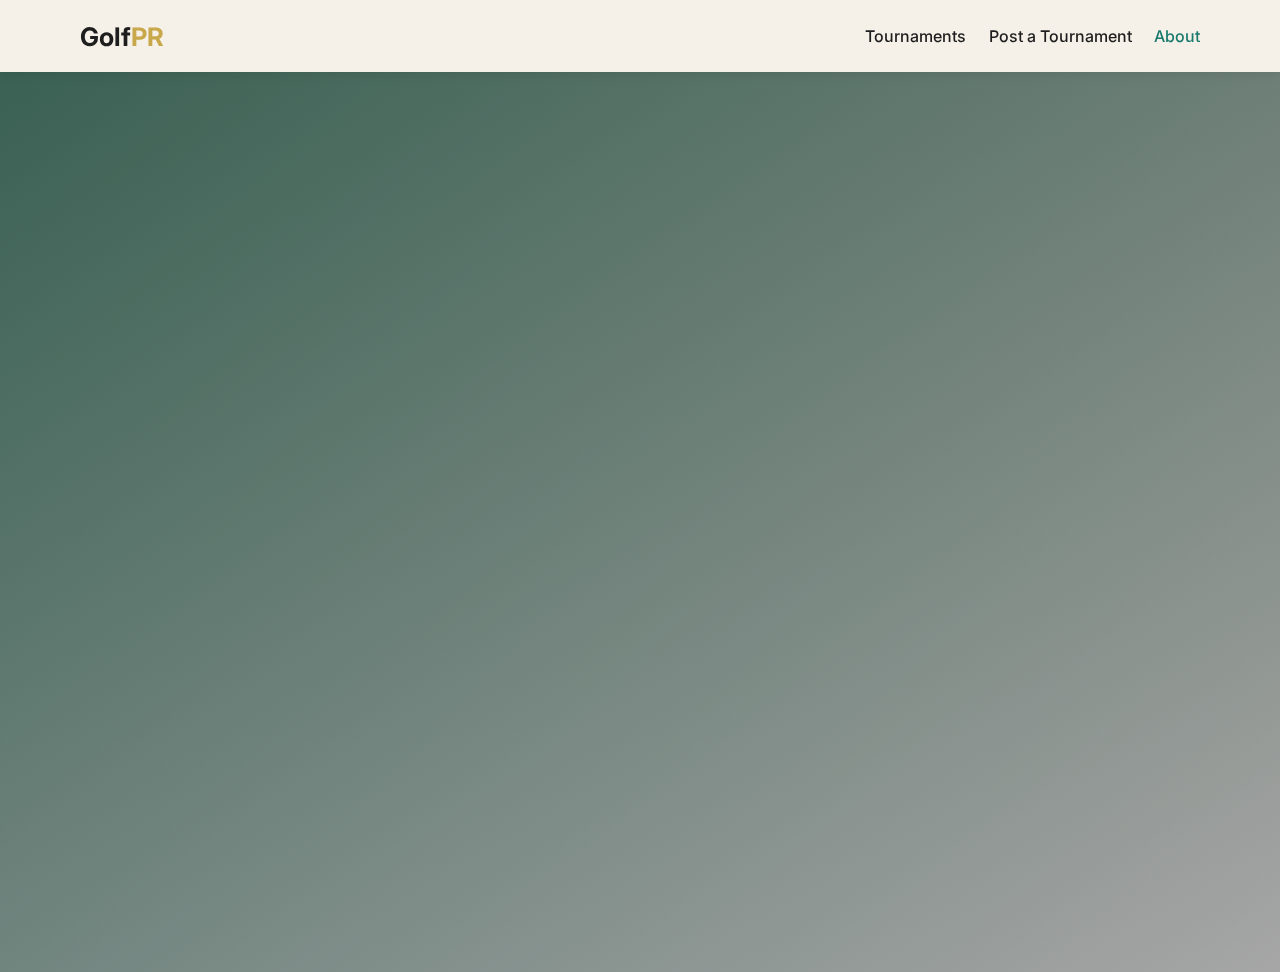
<file: about.html>
<!doctype html>
<html lang="en">
  <head>
    <meta charset="UTF-8" />
    <meta name="viewport" content="width=device-width, initial-scale=1.0" />
    <title>About GolfPR</title>
    <meta name="description" content="Learn about GolfPR's mission to connect Puerto Rico's golf tournament community." />
    <link rel="preconnect" href="https://fonts.googleapis.com" />
    <link rel="preconnect" href="https://fonts.gstatic.com" crossorigin />
    <link href="https://fonts.googleapis.com/css2?family=Inter:wght@400;500;600;700&family=Playfair+Display:wght@500;600;700&display=swap" rel="stylesheet" />
    <link rel="stylesheet" href="styles.css" />
  </head>
  <body>
    <header class="site-header solid">
      <nav class="navbar container">
        <a href="index.html" class="logo">Golf<span>PR</span></a>
        <div class="nav-links">
          <a href="index.html#tournaments">Tournaments</a>
          <a href="post.html">Post a Tournament</a>
          <a href="about.html" class="active">About</a>
        </div>
      </nav>
    </header>

    <main class="about-hero">
      <div class="about-overlay"></div>
      <div class="container about-content fade-in-up">
        <h1>Puerto Rico's Premier Golf Tournament Hub</h1>
        <p>
          GolfPR exists to connect players, organizers, sponsors, and courses through one beautiful, focused destination for tournament discovery and publishing.
          Puerto Rico is a world-class golf destination with year-round tropical weather and renowned courses including TPC Dorado Beach, Royal Isabella,
          Coco Beach, and Wyndham Grand Rio Mar.
        </p>
        <p>General inquiries: <a href="mailto:hello@golfpr.com">hello@golfpr.com</a></p>
      </div>
    </main>
  </body>
</html>
</file>
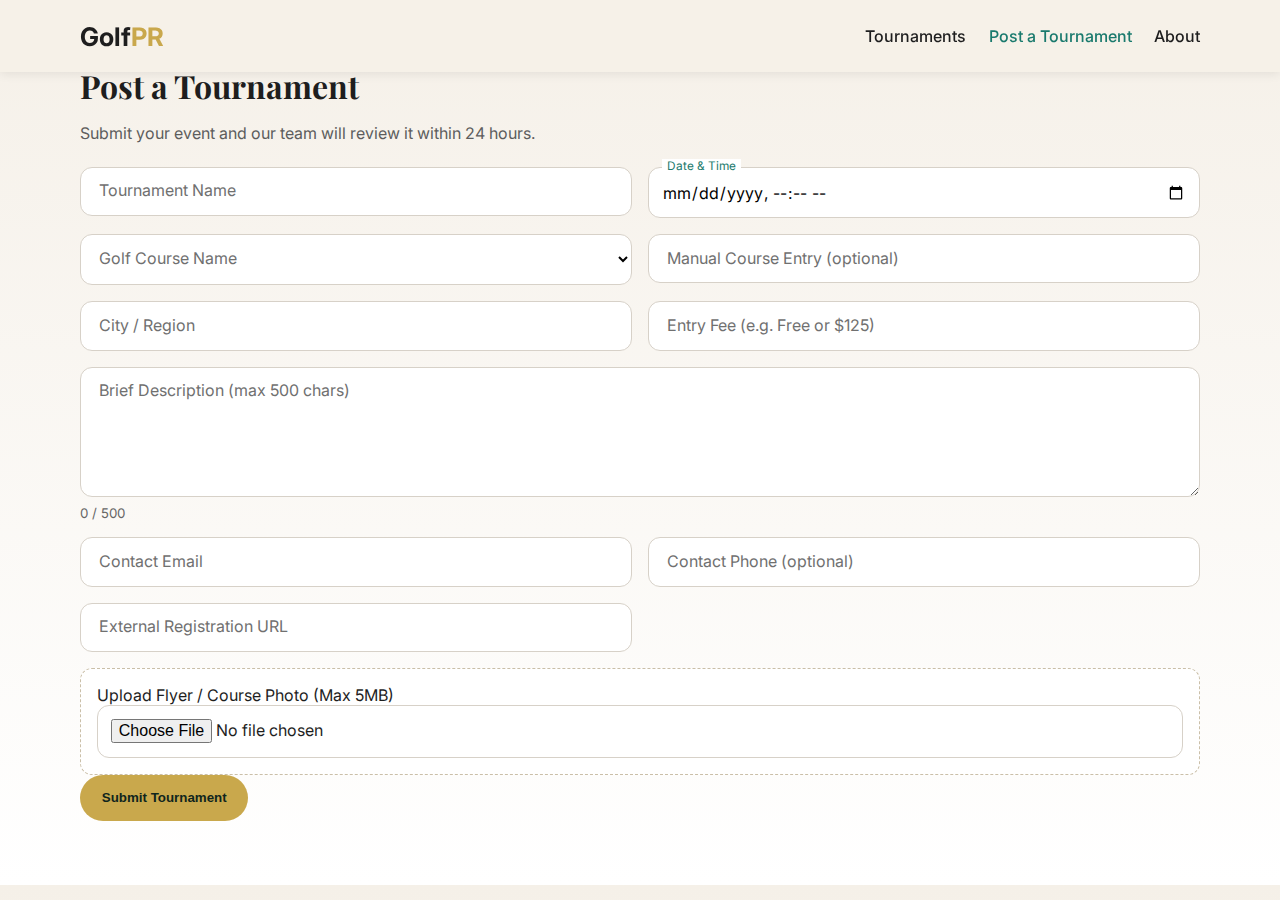
<file: post.html>
<!doctype html>
<html lang="en">
  <head>
    <meta charset="UTF-8" />
    <meta name="viewport" content="width=device-width, initial-scale=1.0" />
    <title>Post a Tournament | GolfPR</title>
    <meta name="description" content="Submit your Puerto Rico golf tournament for review and publication on GolfPR." />
    <link rel="preconnect" href="https://fonts.googleapis.com" />
    <link rel="preconnect" href="https://fonts.gstatic.com" crossorigin />
    <link href="https://fonts.googleapis.com/css2?family=Inter:wght@400;500;600;700&family=Playfair+Display:wght@500;600;700&display=swap" rel="stylesheet" />
    <link rel="stylesheet" href="styles.css" />
  </head>
  <body>
    <header class="site-header solid">
      <nav class="navbar container">
        <a href="index.html" class="logo">Golf<span>PR</span></a>
        <div class="nav-links">
          <a href="index.html#tournaments">Tournaments</a>
          <a href="post.html" class="active">Post a Tournament</a>
          <a href="about.html">About</a>
        </div>
      </nav>
    </header>

    <main class="section container">
      <h1>Post a Tournament</h1>
      <p class="muted">Submit your event and our team will review it within 24 hours.</p>

      <form id="tournamentForm" class="premium-form" novalidate>
        <div class="form-grid">
          <label class="field floating"><input required name="name" placeholder=" " /><span>Tournament Name</span></label>
          <label class="field floating"><input required type="datetime-local" name="datetime" placeholder=" " /><span>Date & Time</span></label>
          <label class="field floating">
            <select name="course" required>
              <option value="">Choose course</option>
            </select>
            <span>Golf Course Name</span>
          </label>
          <label class="field floating"><input name="customCourse" placeholder=" " /><span>Manual Course Entry (optional)</span></label>
          <label class="field floating"><input required name="city" placeholder=" " /><span>City / Region</span></label>
          <label class="field floating"><input name="fee" placeholder=" " /><span>Entry Fee (e.g. Free or $125)</span></label>
          <label class="field floating full"><textarea required name="description" maxlength="500" placeholder=" "></textarea><span>Brief Description (max 500 chars)</span><small id="charCount">0 / 500</small></label>
          <label class="field floating"><input required type="email" name="email" placeholder=" " /><span>Contact Email</span></label>
          <label class="field floating"><input name="phone" placeholder=" " /><span>Contact Phone (optional)</span></label>
          <label class="field floating"><input type="url" name="registration" placeholder=" " /><span>External Registration URL</span></label>
          <label class="field full file-input">Upload Flyer / Course Photo (Max 5MB)<input type="file" name="image" accept="image/*" /></label>
        </div>
        <button type="submit" class="btn btn-gold">Submit Tournament</button>
      </form>

      <section class="confirmation" id="confirmation" hidden>
        <div class="checkmark">✓</div>
        <h2>Your tournament has been submitted for review.</h2>
        <p>It will appear on the site within 24 hours.</p>
      </section>
    </main>

    <script src="scripts/data.js"></script>
    <script src="scripts/post.js"></script>
  </body>
</html>
</file>
<file: styles.css>
:root {
  --green: #0b3d2e;
  --sand: #f5f0e8;
  --teal: #1a7a6d;
  --gold: #c9a84c;
  --charcoal: #1e1e1e;
  --white: #ffffff;
  --radius: 14px;
}
* { box-sizing: border-box; }
body {
  margin: 0;
  font-family: Inter, system-ui, sans-serif;
  color: var(--charcoal);
  background: linear-gradient(var(--sand), #fff);
}
h1,h2,h3,h4 { font-family: 'Playfair Display', serif; margin: 0 0 .6rem; }
a { color: inherit; text-decoration: none; }
.container { width: min(1120px, 92vw); margin: auto; }
.section { padding: 4rem 0; }
.muted { color: #5d5d5d; }

.grain-overlay {
  pointer-events: none;
  position: fixed;
  inset: 0;
  background-image: radial-gradient(rgba(0,0,0,.04) 1px, transparent 1px);
  background-size: 3px 3px;
  opacity: .18;
  z-index: -1;
}

.site-header {
  position: fixed;
  top: 0;
  width: 100%;
  z-index: 30;
  transition: .3s ease;
}
.site-header.solid { background: rgba(245,240,232,.95); backdrop-filter: blur(8px); box-shadow: 0 2px 10px rgba(0,0,0,.08); }
.navbar { min-height: 72px; display: flex; align-items: center; justify-content: space-between; }
.logo { font-weight: 700; font-size: 1.6rem; }
.logo span { color: var(--gold); }
.nav-links { display: flex; gap: 1.4rem; font-weight: 500; }
.nav-links a.active, .nav-links a:hover { color: var(--teal); }
.menu-toggle { display: none; border: 0; background: none; font-size: 1.4rem; }
.mobile-menu {
  position: fixed; inset: 0 0 0 35%; background: rgba(11,61,46,.98); color: #fff;
  display: grid; align-content: center; gap: 1.5rem; padding: 2rem; transform: translateX(100%); transition: .35s;
}
.mobile-menu a { font-size: 1.5rem; }
.mobile-menu.open { transform: translateX(0); }

.hero { min-height: 94vh; position: relative; color: #fff; display: grid; align-items: end; }
.hero-slideshow, .detail-hero { position: absolute; inset: 0; overflow: hidden; }
.slide { position: absolute; inset: 0; background-size: cover; background-position: center; opacity: 0; transition: opacity 1.2s ease; transform: scale(1.05); }
.slide.active { opacity: 1; }
.hero::after, .detail-overlay {
  content: ''; position: absolute; inset: 0;
  background: linear-gradient(160deg, rgba(11,61,46,.75), rgba(26,122,109,.42));
}
.hero-content { position: relative; z-index: 2; padding-bottom: 8rem; }
.hero h1 { font-size: clamp(2rem, 5vw, 4rem); max-width: 14ch; }
.hero p { max-width: 58ch; }
.hero-actions { display: flex; gap: 1rem; margin-top: 1.2rem; }
.btn { border: 1px solid transparent; padding: .9rem 1.3rem; border-radius: 999px; font-weight: 600; transition: transform .25s, box-shadow .25s; display: inline-block; }
.btn:hover { transform: scale(1.03); box-shadow: 0 10px 22px rgba(0,0,0,.2); }
.btn-gold { background: var(--gold); color: #10251d; }
.btn-outline { border-color: #fff; color: #fff; }

.section-head { display: flex; align-items: center; justify-content: space-between; margin-bottom: .9rem; }
.filter-toggle { display: none; }
.filter-bar { display: grid; grid-template-columns: repeat(3, minmax(140px, 1fr)); gap: .9rem; margin: 1.4rem 0 1.6rem; }
.filter-bar label { display: grid; gap: .35rem; font-size: .92rem; }
select, input, textarea {
  width: 100%; border-radius: 12px; border: 1px solid #d7d1c8; padding: .85rem .8rem; background: #fff;
  font: inherit;
}

.cards-grid { display: grid; grid-template-columns: repeat(3, minmax(0, 1fr)); gap: 1.2rem; }
.card {
  background: #fff; border-radius: var(--radius); overflow: hidden; box-shadow: 0 10px 26px rgba(0,0,0,.08);
  transform-style: preserve-3d; transition: transform .3s ease, box-shadow .3s;
}
.card:hover { transform: perspective(900px) rotateX(2deg) rotateY(-2deg) translateY(-4px); box-shadow: 0 15px 30px rgba(0,0,0,.14); }
.card img { width: 100%; height: 190px; object-fit: cover; }
.card-body { padding: 1rem; }
.meta-row { display: flex; justify-content: space-between; font-size: .82rem; text-transform: uppercase; letter-spacing: .03em; color: #535353; }
.badge { padding: .2rem .56rem; border-radius: 999px; font-size: .76rem; font-weight: 700; }
.badge.open { background: #e4f6ef; color: #0d6f53; }
.badge.closed { background: #f7e6e6; color: #8f2a2a; }

.featured { background: #fff; border-top: 1px solid rgba(201,168,76,.5); border-bottom: 1px solid rgba(201,168,76,.5); }
.course-scroll { display: grid; grid-auto-flow: column; grid-auto-columns: minmax(210px, 260px); gap: 1rem; overflow-x: auto; padding: .5rem 0 1rem; }
.course-card { background: #fff; border-radius: var(--radius); overflow: hidden; box-shadow: 0 8px 18px rgba(0,0,0,.08); }
.course-card img { width: 100%; height: 145px; object-fit: cover; }
.course-card h4 { padding: .8rem; font-size: 1rem; }

.cta-banner {
  margin: 4rem auto; background: linear-gradient(130deg, var(--green), var(--teal)); color: #fff;
  border-radius: 18px; padding: 1.5rem; display: flex; justify-content: space-between; align-items: center; gap: 1rem;
}
.footer { padding: 2rem 0; text-align: center; }

.detail-page { margin-top: 72px; }
.detail-hero { min-height: 52vh; background-size: cover; background-position: center; position: relative; }
.detail-hero-content { position: relative; z-index: 2; color: #fff; padding-top: 10rem; }
.detail-grid { display: grid; grid-template-columns: 1.4fr .8fr; gap: 2rem; }
.detail-panel { background: #fff; border-radius: var(--radius); padding: 1.2rem; box-shadow: 0 8px 20px rgba(0,0,0,.08); }
iframe { width: 100%; min-height: 340px; border: 0; border-radius: var(--radius); }

.premium-form { margin-top: 1.5rem; }
.form-grid { display: grid; grid-template-columns: repeat(2, minmax(0, 1fr)); gap: 1rem; }
.field { position: relative; }
.field.full { grid-column: 1 / -1; }
.floating span {
  position: absolute; left: .9rem; top: .84rem; color: #707070; transition: .2s;
  pointer-events: none; background: #fff; padding: 0 .3rem;
}
.floating input:focus + span,
.floating input:not(:placeholder-shown) + span,
.floating textarea:focus + span,
.floating textarea:not(:placeholder-shown) + span,
.floating select:focus + span,
.floating select:valid + span {
  top: -.48rem; font-size: .74rem; color: var(--teal);
}
input:focus, textarea:focus, select:focus { outline: none; border-color: var(--teal); box-shadow: 0 0 0 4px rgba(26,122,109,.15); }
textarea { min-height: 130px; resize: vertical; }
.field small { display: block; margin-top: .3rem; color: #666; }
.file-input { background: #fff; border: 1px dashed #cabfa8; padding: 1rem; border-radius: 12px; }
.confirmation { text-align: center; padding: 3rem 1rem; }
.checkmark { width: 72px; aspect-ratio: 1; border-radius: 999px; margin: 0 auto 1rem; display: grid; place-items: center; background: #e3f4e8; color: #1f7a52; font-size: 2rem; animation: pop .45s ease; }

.about-hero {
  min-height: 100vh; margin-top: 72px; background: url('https://images.unsplash.com/photo-1596461404969-9ae70f2830c1?auto=format&fit=crop&w=1800&q=80') center/cover;
  position: relative; display: grid; align-items: center;
}
.about-overlay { position: absolute; inset: 0; background: linear-gradient(145deg, rgba(11,61,46,.8), rgba(0,0,0,.35)); }
.about-content { position: relative; z-index: 2; color: #fff; max-width: 760px; }
.about-content a { color: #f7dc91; }

.skeleton { border-radius: var(--radius); background: linear-gradient(90deg, #ece7de 25%, #f6f2eb 37%, #ece7de 63%); background-size: 400% 100%; animation: shimmer 1.2s infinite; }
.card-skeleton { height: 280px; }
.detail-skeleton { height: 66vh; margin: 120px auto 0; width: min(1120px, 92vw); }

.reveal, .fade-in-up { opacity: 0; transform: translateY(20px); transition: .5s ease; }
.visible { opacity: 1; transform: translateY(0); }

@keyframes shimmer { 0% { background-position: 100% 0; } 100% { background-position: 0 0; } }
@keyframes pop { 0% { transform: scale(.7); } 100% { transform: scale(1); } }

@media (max-width: 900px) {
  .cards-grid { grid-template-columns: repeat(2, minmax(0, 1fr)); }
  .detail-grid { grid-template-columns: 1fr; }
}
@media (max-width: 720px) {
  .menu-toggle { display: block; }
  .nav-links { display: none; }
  .hero { min-height: 88vh; }
  .hero-content { padding-bottom: 4.5rem; }
  .cards-grid { grid-template-columns: 1fr; }
  .form-grid { grid-template-columns: 1fr; }
  .cta-banner { flex-direction: column; align-items: flex-start; }
  .filter-toggle { display: inline-block; border: 1px solid #d8d2c7; border-radius: 999px; padding: .45rem .9rem; background: #fff; }
  .filter-bar { grid-template-columns: 1fr; max-height: 0; overflow: hidden; transition: max-height .35s ease; margin-top: 0; }
  .filter-bar.open { max-height: 340px; margin-top: 1rem; }
}
</file>
